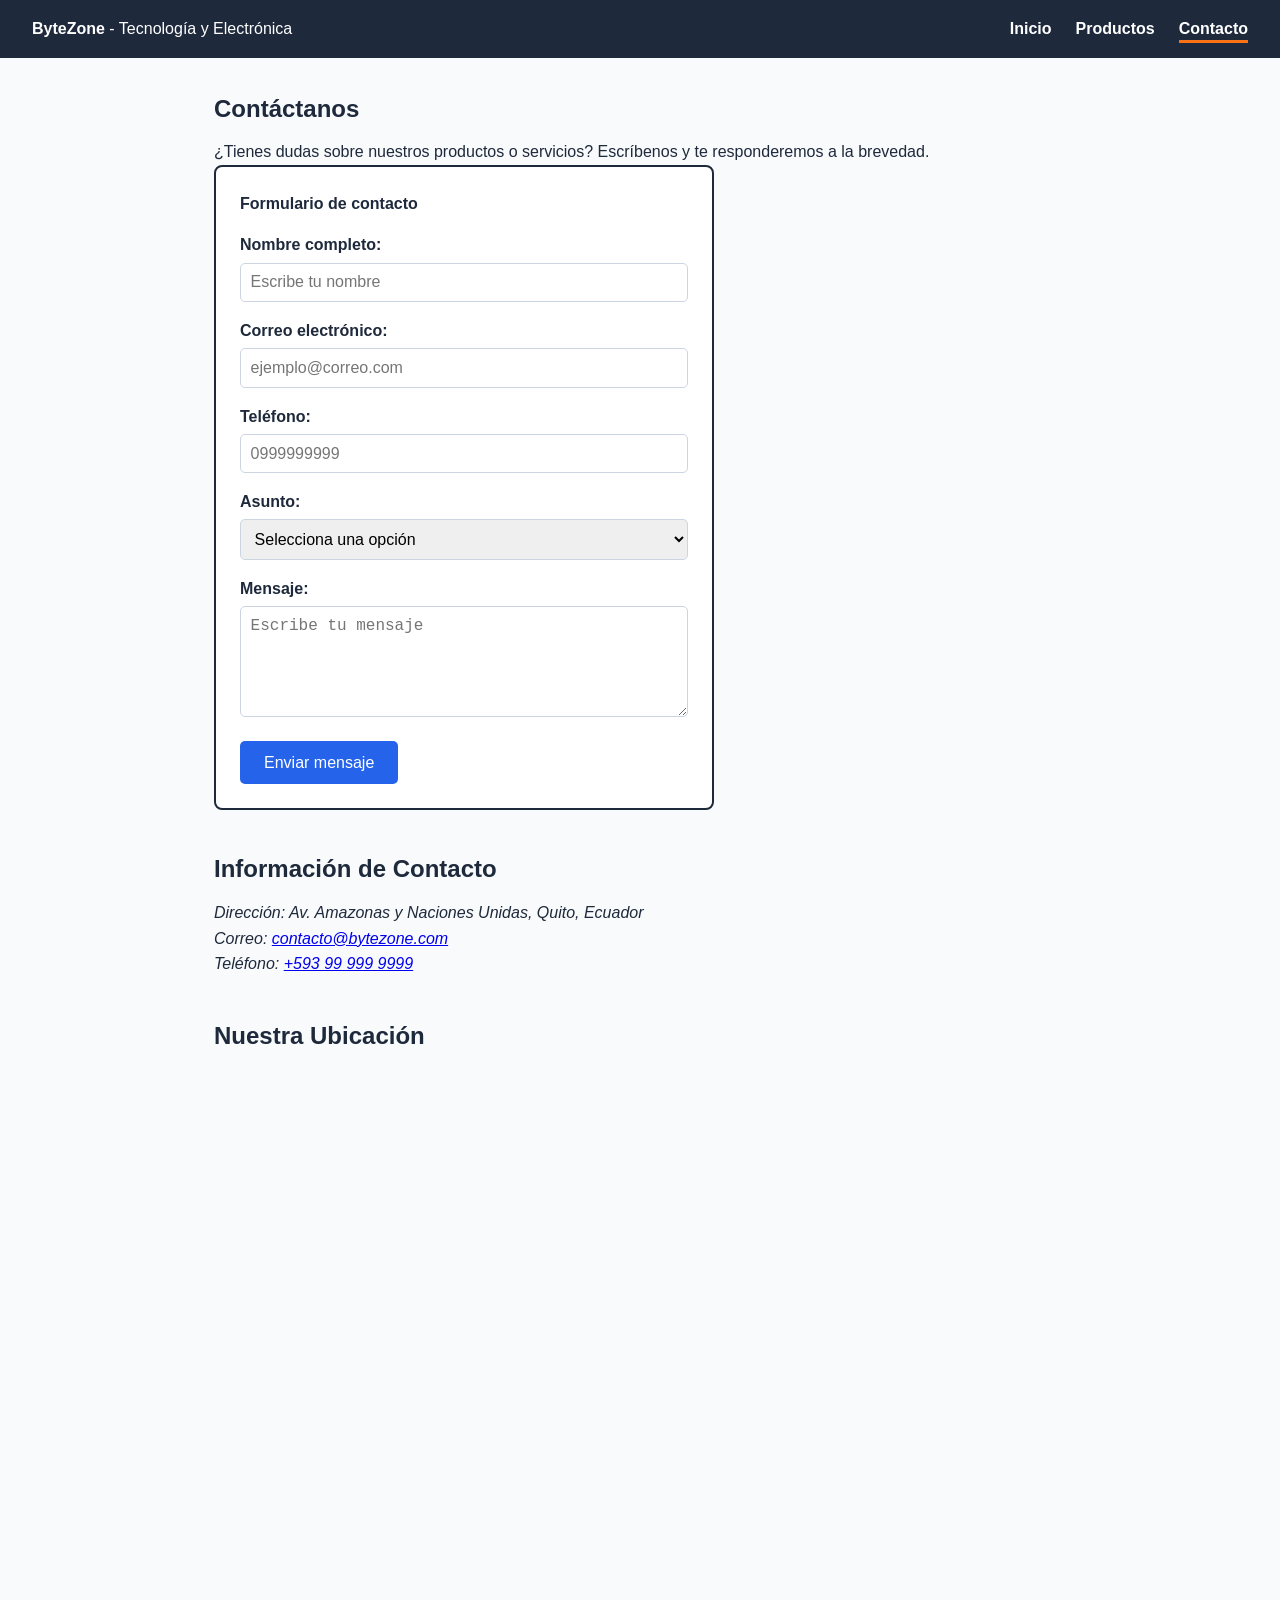
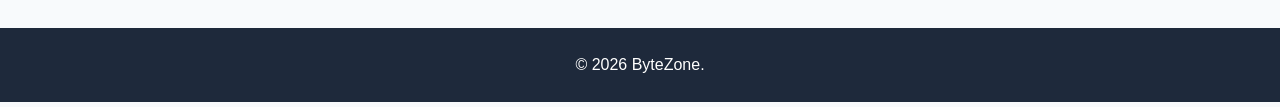
<file: contacto.html>
<!DOCTYPE html>
<html lang="es">
<head>
    <meta charset="UTF-8">
    <meta name="viewport" content="width=device-width, initial-scale=1.0">
    <title>ByteZone - Contacto</title>
    <link rel="stylesheet" href="./estilo.css">
</head>
<body>

    <a href="#contenido">Saltar al contenido principal</a>

    <header>
        <p><strong>ByteZone</strong> - Tecnología y Electrónica</p>

        <nav aria-label="Navegación principal">
            <ul>
                <li><a href="index.html">Inicio</a></li>
                <li><a href="productos.html">Productos</a></li>
                <li><a href="contacto.html" aria-current="page">Contacto</a></li>
            </ul>
        </nav>
    </header>

    <main id="contenido">

        <section aria-labelledby="titulo-contacto">
            <h1 id="titulo-contacto">Contáctanos</h1>
            <p>¿Tienes dudas sobre nuestros productos o servicios? Escríbenos y te responderemos a la brevedad.</p>

            <form action="#" method="post">
                <fieldset>
                    <legend>Formulario de contacto</legend>

                    <label for="nombre">Nombre completo:</label>
                    <input type="text" id="nombre" name="nombre" placeholder="Escribe tu nombre" required maxlength="50">

                    <label for="correo">Correo electrónico:</label>
                    <input type="email" id="correo" name="correo" placeholder="ejemplo@correo.com" required>

                    <label for="telefono">Teléfono:</label>
                    <input type="tel" id="telefono" name="telefono" placeholder="0999999999" pattern="[0-9]{10}">

                    <label for="asunto">Asunto:</label>
                    <select id="asunto" name="asunto" required>
                        <option value="">Selecciona una opción</option>
                        <option value="ventas">Consulta de ventas</option>
                        <option value="soporte">Soporte técnico</option>
                        <option value="otro">Otro</option>
                    </select>

                    <label for="mensaje">Mensaje:</label>
                    <textarea id="mensaje" name="mensaje" rows="5" placeholder="Escribe tu mensaje" required></textarea>

                    <button type="submit">Enviar mensaje</button>
                </fieldset>
            </form>
        </section>

        <section aria-labelledby="titulo-info">
            <h2 id="titulo-info">Información de Contacto</h2>
            <address>
                Dirección: Av. Amazonas y Naciones Unidas, Quito, Ecuador <br>
                Correo: <a href="mailto:contacto@bytezone.com">contacto@bytezone.com</a> <br>
                Teléfono: <a href="tel:+593999999999">+593 99 999 9999</a>
            </address>
        </section>

        <section aria-labelledby="titulo-mapa">
            <h2 id="titulo-mapa">Nuestra Ubicación</h2>
            <iframe src="https://www.google.com/maps/embed?pb=!1m18!1m12!1m3!1d7979.598425087342!2d-78.48759868244784!3d-0.17732361686054157!2m3!1f0!2f0!3f0!3m2!1i1024!2i768!4f13.1!3m3!1m2!1s0x91d59a8573de8b85%3A0xef29970a929e7e30!2sAv.%20R%C3%ADo%20Amazonas%20%26%20Av.%20Naciones%20Unidas%2C%20170102%20Quito!5e0!3m2!1ses-419!2sec!4v1784246204915!5m2!1ses-419!2sec" width="600" height="450" style="border:0;" allowfullscreen="" loading="lazy" referrerpolicy="strict-origin-when-cross-origin"></iframe>
        </section>

    </main>

    <footer>
        <p>&copy; 2026 ByteZone.</p>
        
    </footer>

</body>
</html>
</file>
<file: estilo.css>
* {
    margin: 0;
    padding: 0;
    box-sizing: border-box;
}

body {
    font-family: Arial, sans-serif;
    color: #1e293b;
    background-color: #f8fafc;
    line-height: 1.6;
}


a[href="#contenido"] {
    position: absolute;
    left: -9999px;
    background-color: #2563eb;
    color: #ffffff;
    padding: 10px 15px;
}

a[href="#contenido"]:focus {
    left: 10px;
    top: 10px;
}


header {
    background-color: #1e293b;
    color: #ffffff;
    padding: 1rem 2rem;
    display: flex;
    justify-content: space-between;
    align-items: center;
    flex-wrap: wrap;
}

nav ul {
    list-style: none;
    display: flex;
    gap: 1.5rem;
}

nav a {
    color: #ffffff;
    text-decoration: none;
    font-weight: bold;
    padding-bottom: 3px;
    border-bottom: 3px solid transparent;
}

nav a:hover,
nav a[aria-current="page"] {
    border-bottom: 3px solid #f97316;
}


main {
    max-width: 900px;
    margin: 0 auto;
    padding: 2rem 1.5rem;
}

section {
    margin-bottom: 2.5rem;
}

h1,
h2,
h3 {
    color: #1e293b;
    margin-bottom: 0.7rem;
}


.grid-productos {
    display: grid;
    grid-template-columns: 1fr;
    gap: 2rem;
    margin-bottom: 2.5rem;
}

@media (min-width: 700px) {
    .grid-productos {
        grid-template-columns: 1fr 1fr;
    }
}


.grid-servicios {
    display: grid;
    grid-template-columns: 1fr;
    gap: 1rem;
}

@media (min-width: 700px) {
    .grid-servicios {
        grid-template-columns: repeat(2, 1fr);
    }
}


article {
    background-color: #ffffff;
    border: 1px solid #e2e8f0;
    border-radius: 8px;
    padding: 1rem;
    margin-bottom: 1rem;
}

article img {
    max-width: 250px;
    height: auto;
    border-radius: 6px;
}


table {
    width: 100%;
    border-collapse: collapse;
    background-color: #ffffff;
}

th,
td {
    border: 1px solid #e2e8f0;
    padding: 0.7rem;
    text-align: left;
}

th {
    background-color: #1e293b;
    color: #ffffff;
}

caption {
    text-align: left;
    font-style: italic;
    margin-bottom: 0.5rem;
}


.controles-catalogo {
    display: flex;
    flex-wrap: wrap;
    gap: 1.5rem;
    margin-bottom: 2rem;
}

.campo-buscador {
    flex: 2 1 260px;
}

.campo-filtro {
    flex: 1 1 180px;
}

.controles-catalogo label {
    display: block;
    font-weight: 600;
    margin-bottom: 0.3rem;
}

.controles-catalogo input,
.controles-catalogo select {
    width: 100%;
    padding: 0.6rem;
    border: 1px solid #cbd5e1;
    border-radius: 5px;
    font-size: 1rem;
    background-color: #ffffff;
}

.controles-catalogo input:focus,
.controles-catalogo select:focus {
    outline: 2px solid #2563eb;
    outline-offset: 1px;
}

/* Cuadrícula de tarjetas de producto */
.grid-catalogo {
    display: grid;
    grid-template-columns: repeat(auto-fill, minmax(230px, 1fr));
    gap: 1.5rem;
    margin-bottom: 1.5rem;
}

.producto-card {
    background-color: #ffffff;
    border: 1px solid #e2e8f0;
    border-radius: 8px;
    padding: 1rem;
    display: flex;
    flex-direction: column;
    gap: 0.4rem;
    transition: transform 0.15s ease, box-shadow 0.15s ease;
}

.producto-card:hover {
    transform: translateY(-3px);
    box-shadow: 0 6px 16px rgba(30, 41, 59, 0.12);
}

.producto-card img {
    width: 100%;
    height: 150px;
    object-fit: cover;
    border-radius: 6px;
}

.producto-card__categoria {
    align-self: flex-start;
    background-color: #1e293b;
    color: #ffffff;
    font-size: 0.75rem;
    font-weight: 600;
    text-transform: uppercase;
    letter-spacing: 0.04em;
    padding: 0.2rem 0.6rem;
    border-radius: 999px;
}

.producto-card h3 {
    margin-bottom: 0;
}

.producto-card p {
    color: #475569;
    font-size: 0.95rem;
}

.producto-card__precio {
    color: #2563eb;
    font-weight: 700;
    font-size: 1.1rem;
    margin-top: auto;
}

.sin-resultados {
    text-align: center;
    color: #64748b;
    font-style: italic;
    padding: 2rem 0;
}


form {
    background-color: #ffffff;
    padding: 1.5rem;
    border: 2px solid #1e293b;
    border-radius: 8px;
    max-width: 500px;
}

fieldset {
    border: none;
}

legend {
    font-weight: bold;
    margin-bottom: 1rem;
}

label {
    display: block;
    font-weight: 600;
    margin-bottom: 0.3rem;
}

input,
textarea,
select {
    width: 100%;
    padding: 0.6rem;
    margin-bottom: 1rem;
    border: 1px solid #cbd5e1;
    border-radius: 5px;
    font-size: 1rem;
}

button[type="submit"] {
    background-color: #2563eb;
    color: #ffffff;
    border: none;
    padding: 0.8rem 1.5rem;
    border-radius: 5px;
    cursor: pointer;
    font-size: 1rem;
}

button[type="submit"]:hover {
    background-color: #f97316;
}


footer {
    background-color: #1e293b;
    color: #ffffff;
    text-align: center;
    padding: 1.5rem;
    margin-top: 2rem;
}

footer nav ul {
    justify-content: center;
    margin-top: 0.5rem;
}


@media (max-width: 600px) {
    header {
        flex-direction: column;
        gap: 1rem;
        text-align: center;
    }

    nav ul {
        flex-direction: column;
        gap: 0.7rem;
    }
}
</file>
